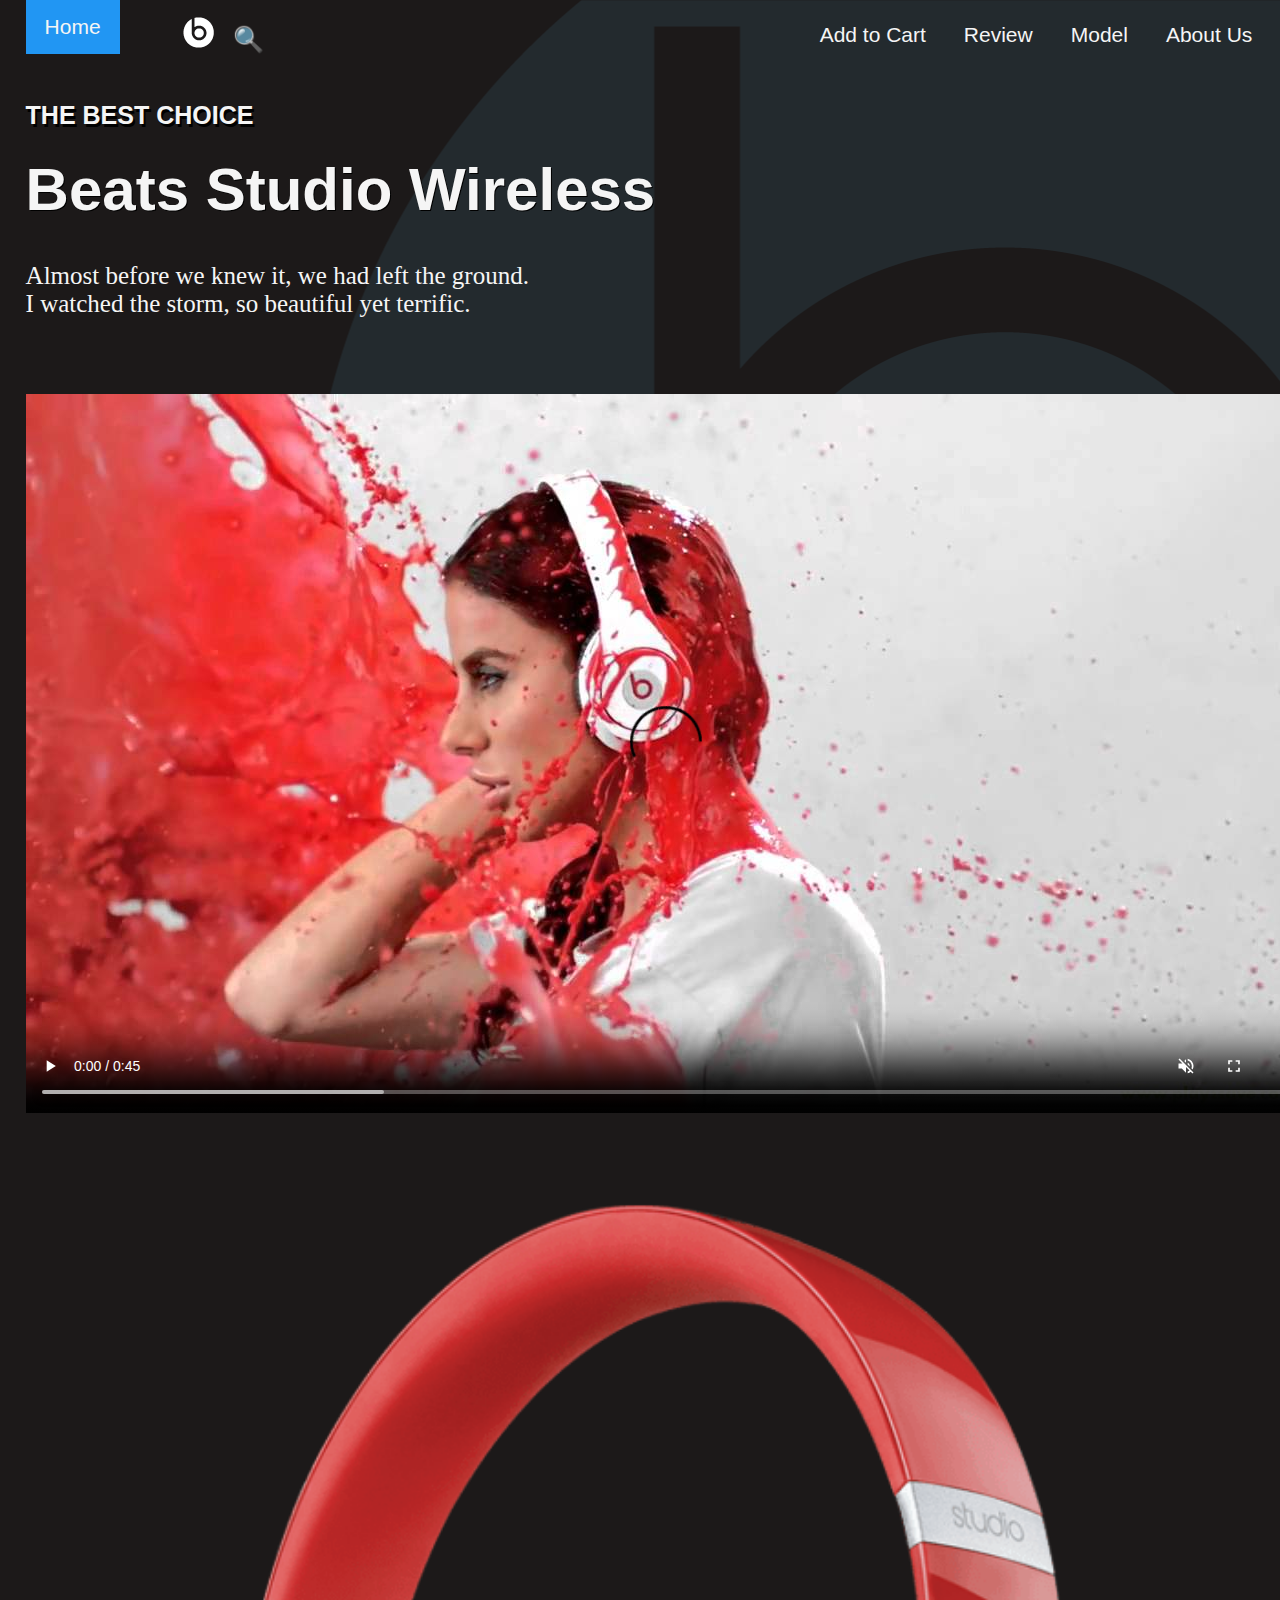
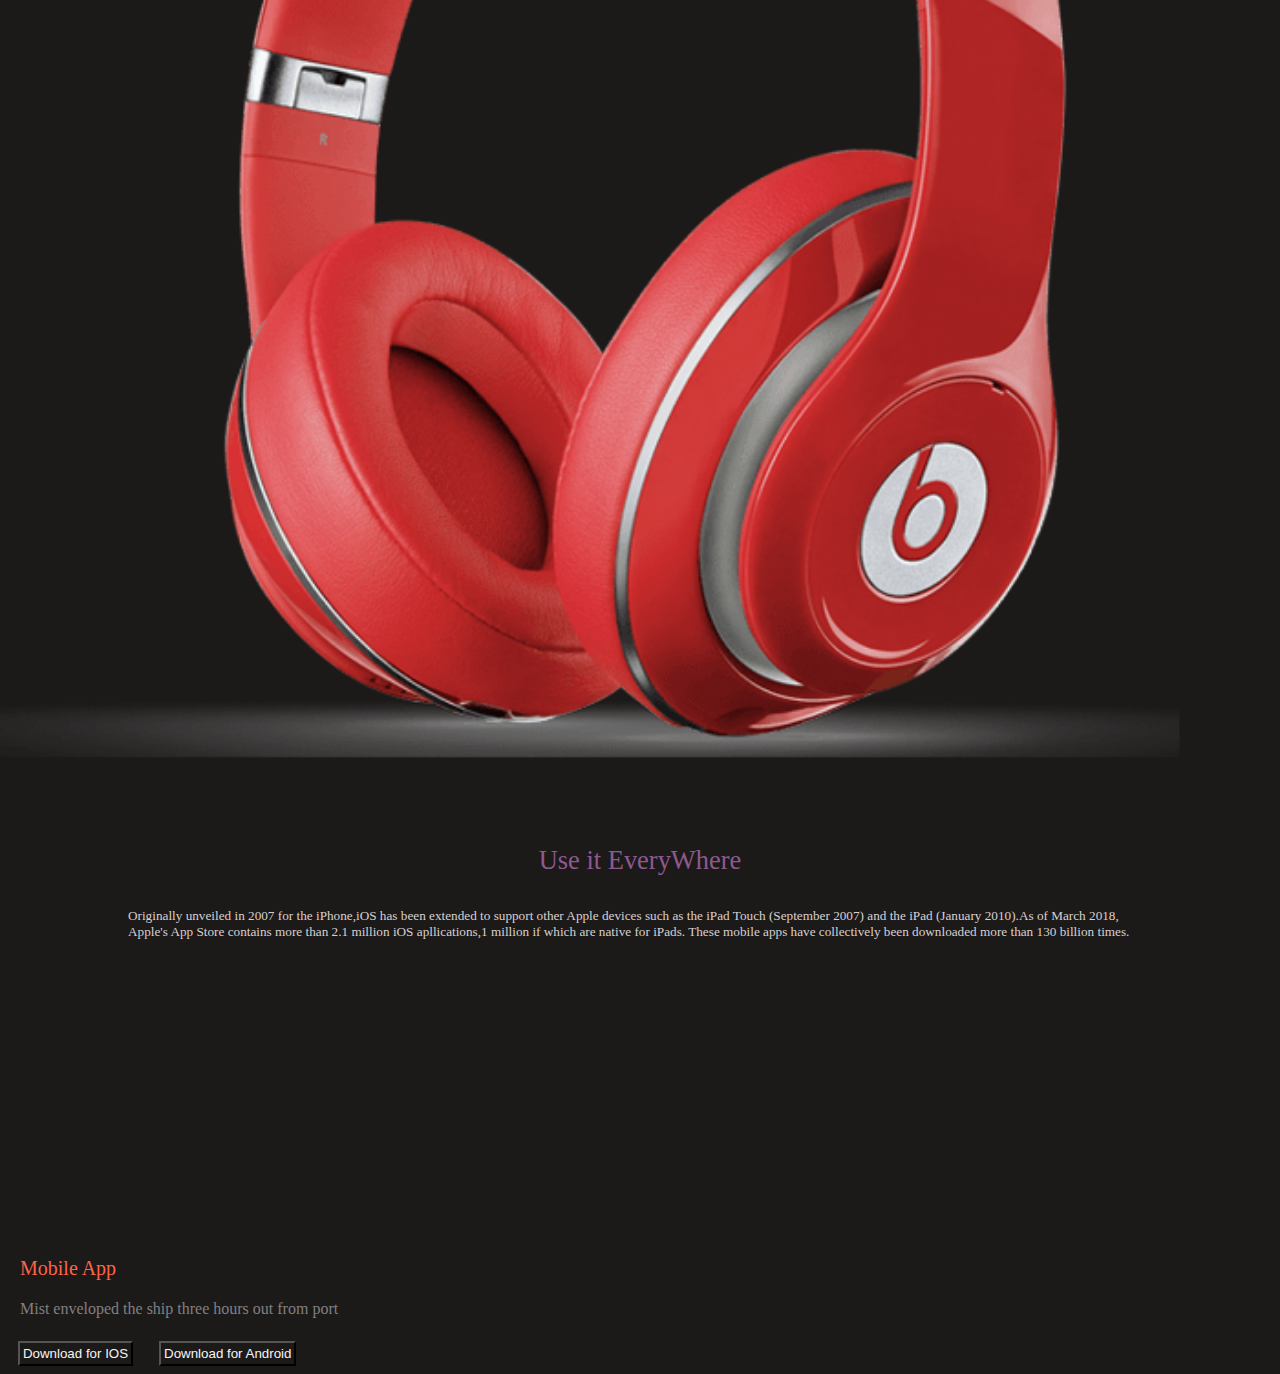
<file: index.html>
<!DOCTYPE html>

<html lang="en">

<head>
    <meta charset="UTF-8">
    <meta http-equiv="X-UA-Compatible" content="IE=edge">
    <meta name="viewport" content="width=device-width, initial-scale=1.0">
    <link rel = "stylesheet" href = "style.css">
    <link rel="stylesheet" href="https://cdnjs.cloudflare.com/ajax/libs/font-awesome/4.7.0/css/font-awesome.min.css">
    <title>Document</title>
</head>


<style>

::placeholder{
  width: 300%;
  color: white;
  opacity: 1;
  font-size: 25px;
}

</style>


<body>


    <!--  NAVIGATION BAR -->

<a class= "active" href = "#Home"> Home </a>

<div class= "nav-bar" id= "myTopNav">

      <img class= logo src = "logo.jpg" alt="beats logo">

      <a class= "about-us" href = "https://www.beatsbydre.com/company/aboutus"> About Us </a>

      <a class= "model" href = "model.html"> Model </a>  

      <a class= "review" href = "review.html"> Review </a>

      <a class= "add-to-cart" href = "addtochart.html"> Add to Cart </a>

      <input type="text" placeholder="🔍">

      <a href="javascript:void(0);" class="icon" onclick="myFunction()">
      <i class="fa fa-bars"></i>
      </a>

</div>      


<!-- MAIN PAGE -->


  <!-- UPPER PART  -->

  <p class = "first-part-1">

    THE BEST CHOICE

  </p>

  <p class= "first-part-2">

    Beats Studio Wireless

  </p>

  <p class= "first-part-3">

    Almost before we knew it, we had left the ground.<br> I watched the storm, so beautiful yet terrific.

  </p>


  <!-- VIDEO -->

  <video width="520" height="440" poster="thumbnail.jpg" class= "video" controls muted=true loop class = "myVideo"> <source src="beatsvideo.mp4" type="video/mp4"></video> 


  <!-- HEADPHONE IMAGE-->

  <img width="580" height="540" src = "headphone.png" class="headfone">


<!-- BOTTOM PAGE -->
  <div class = "text-center">  

    <p class = "btm-text" style="color: rgb(143, 89, 143)"> Use it EveryWhere </p>

    <p class = "btm-text-2" style="color: rgb(216, 208, 208)"> 
      <br><br>
      Originally unveiled in 2007 for the iPhone,iOS has been extended to support other Apple devices such as the iPad Touch (September 2007) and the iPad (January 2010).As of March 2018, Apple's App Store contains more than 2.1 million iOS apllications,1 million if which are native for iPads. These mobile apps have collectively been downloaded more than 130 billion times.  
    </p>

  </div>  


  <!-- MOBILE APP AND BUTTONS -->



  <p class = mobile-app> Mobile App </p>
  <p class = "mist"> Mist enveloped the ship three hours out from port </p>
  <button class = "btn"> Download for IOS </btn>
  <button class = "btn"> Download for Android </div>



 <!-- JAVA SCRIPT -->

 <script>

  function myFunction() {
    var x = document.getElementById("myTopNav");
    if (x.className === "nav-bar") {
      x.className += " responsive";
    } else {
      x.className = "nav-bar";
    }
  }

  </script>
  



</body>
</html>
</file>
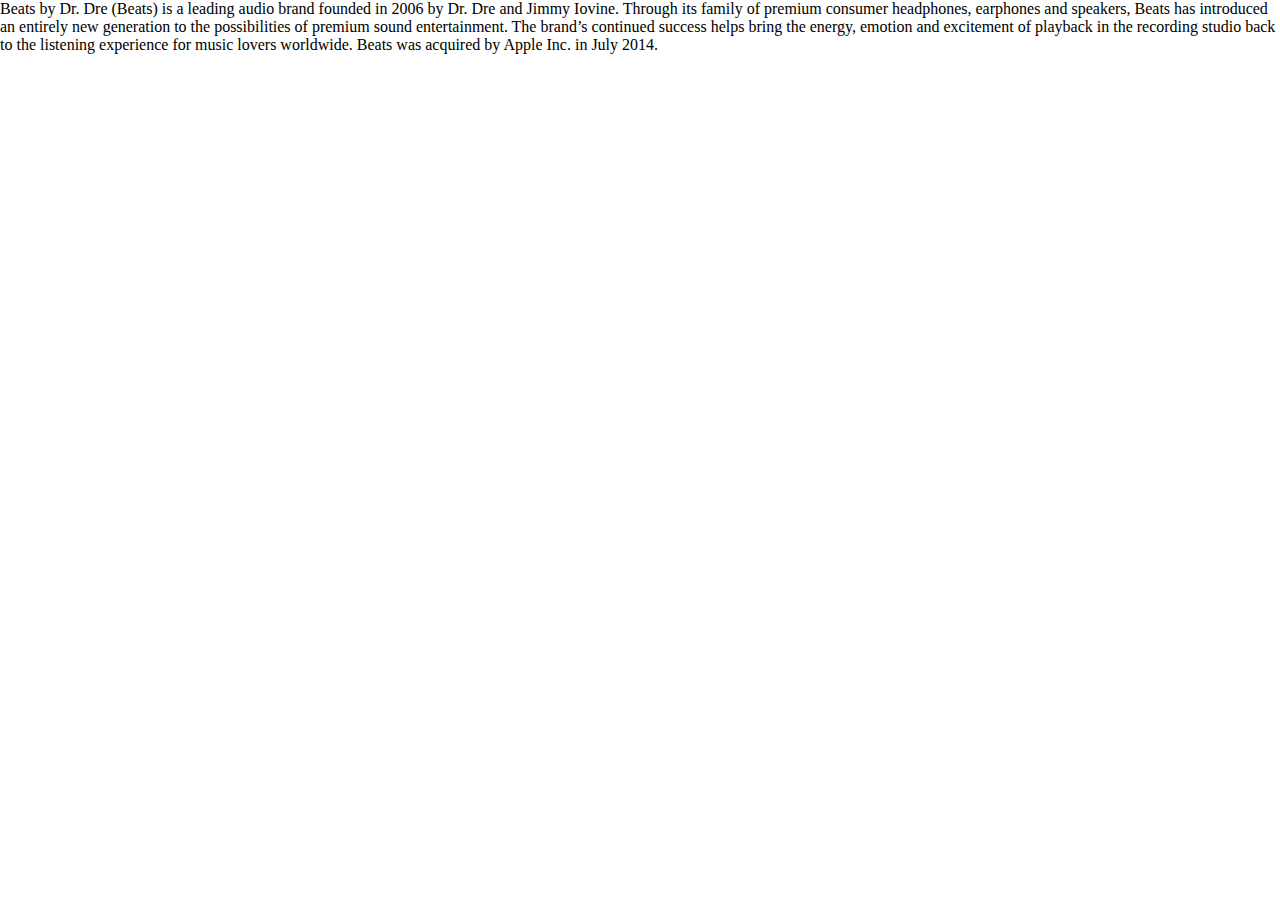
<file: aboutus.html>
<!DOCTYPE html>
<html lang="en">
<head>
    <meta charset="UTF-8">
    <meta http-equiv="X-UA-Compatible" content="IE=edge">
    <meta name="viewport" content="width=device-width, initial-scale=1.0">
    <link rel = "stylesheet" href = "usstyle.css">
    <link rel="stylesheet" href="https://cdnjs.cloudflare.com/ajax/libs/font-awesome/4.7.0/css/font-awesome.min.css">
    <title>Document</title>
</head>
<body>
    
     <p class = "text">
        Beats by Dr. Dre (Beats) is a leading audio brand founded in 2006 by Dr. Dre and Jimmy Iovine. Through its family of premium consumer headphones, earphones and speakers, Beats has introduced an entirely new generation to the possibilities of premium sound entertainment. The brand’s continued success helps bring the energy, emotion and excitement of playback in the recording studio back to the listening experience for music lovers worldwide. Beats was acquired by Apple Inc. in July 2014.
    </p>
    
</body>
</html>
</file>
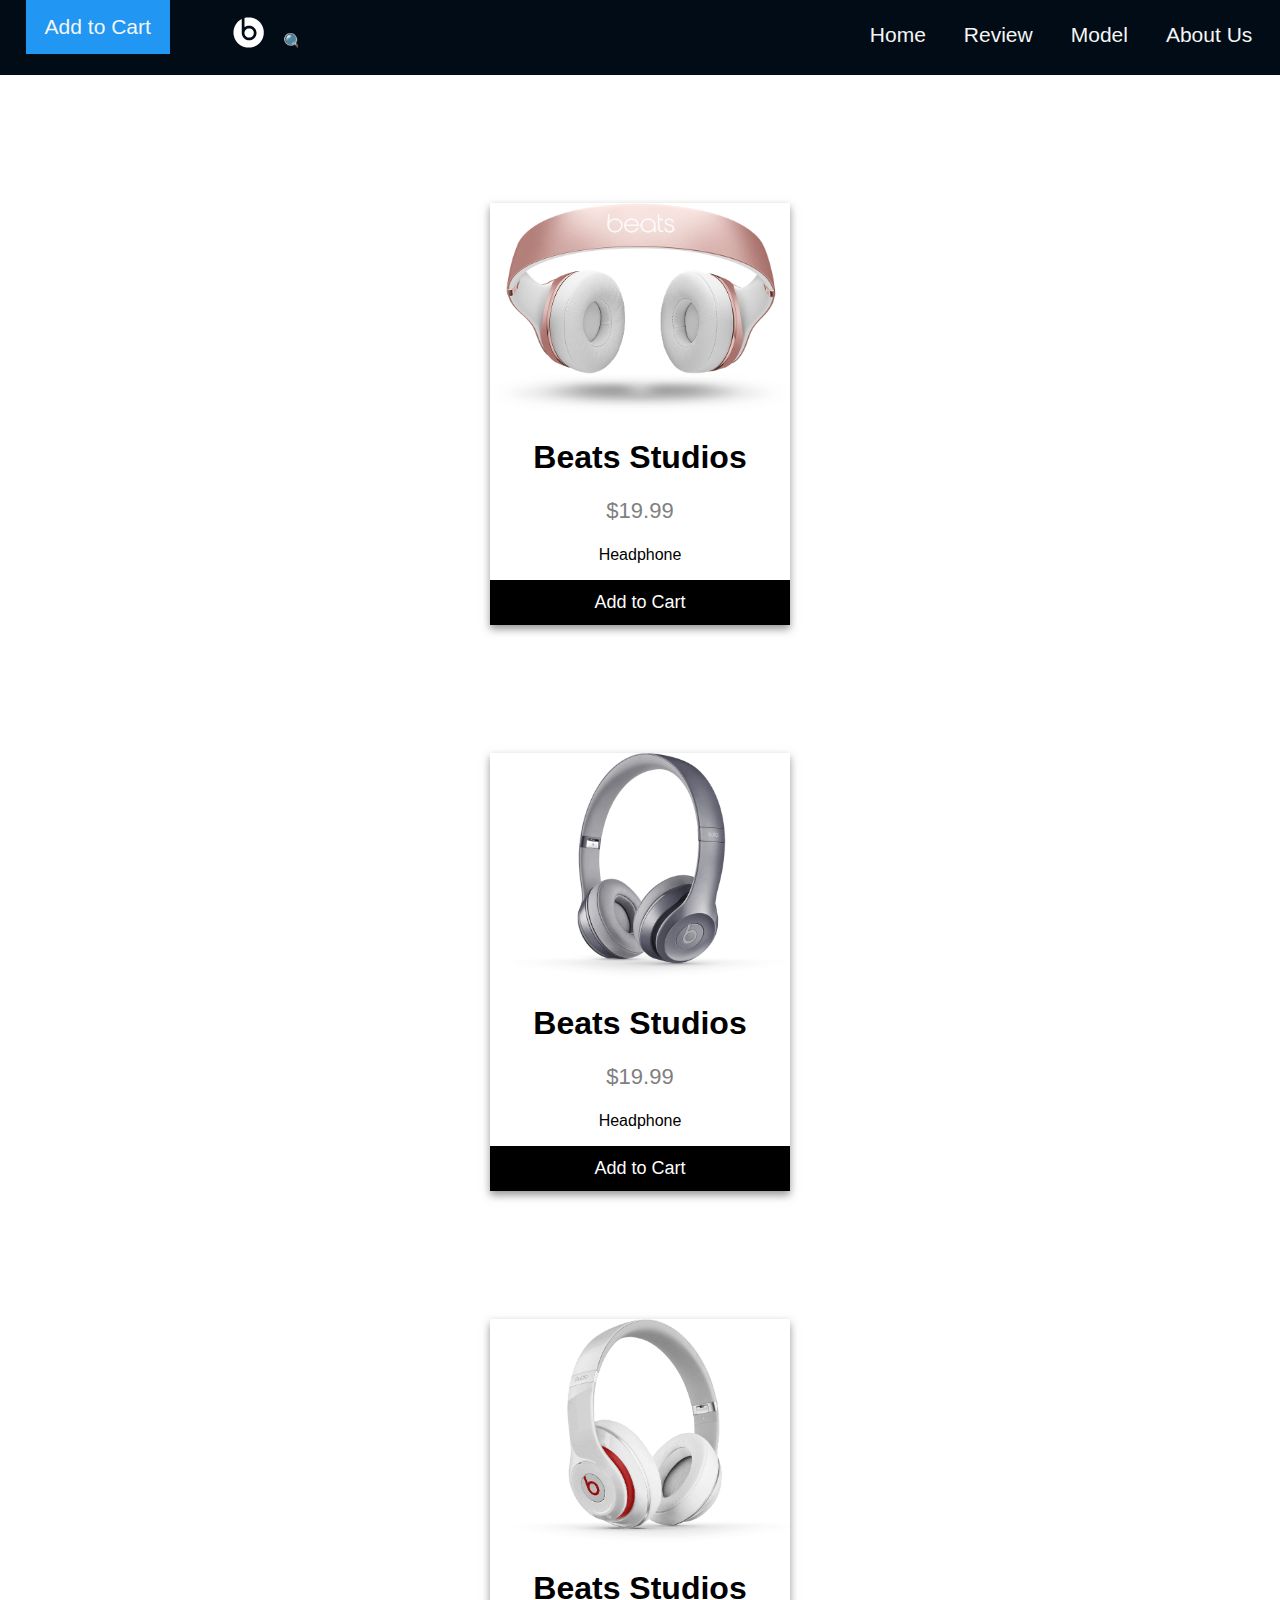
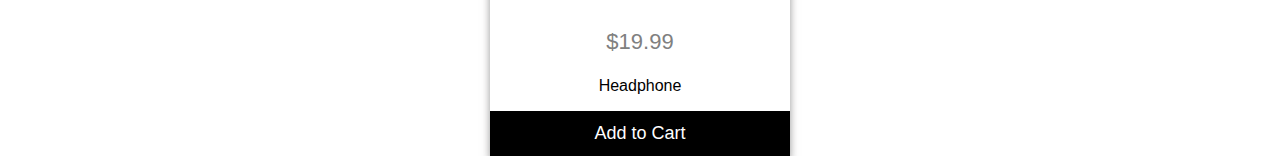
<file: addtochart.html>
<!DOCTYPE html>
<html lang="en">

<head>
    <meta charset="UTF-8">
    <meta http-equiv="X-UA-Compatible" content="IE=edge">
    <meta name="viewport" content="width=device-width, initial-scale=1.0">
    <link rel="stylesheet" href="styles.css">
    <link rel="stylesheet" href="https://cdnjs.cloudflare.com/ajax/libs/font-awesome/4.7.0/css/font-awesome.min.css">
    <title>Document</title>
</head>

<body>

    <!--  NAVIGATION BAR -->

<a class= "active" href = "#Add to Cart"> Add to Cart </a>

<div class= "nav-bar" id= "myTopNav">

      <img class= logo src = "logo.jpg" alt="beats logo">

      <a class= "about-us" href = "https://www.beatsbydre.com/company/aboutus"> About Us </a>

      <a class= "model" href = "model.html"> Model </a>  

      <a class= "review" href = "review.html"> Review </a>

      <a class= "add-to-cart" href = "index.html"> Home </a>

      <input type="text" placeholder="🔍">

      <a href="javascript:void(0);" class="icon" onclick="myFunction()">
      <i class="fa fa-bars"></i>
      </a>

</div>      

      <section id="i">
  
  
          <div class="card" style="margin-top: 10%;">
              <img src="p4.png" alt="Denim Jeans" style="width:100%">
              <h1>Beats Studios</h1>
              <p class="price">$19.99</p>
              <p>Headphone</p>
              <p><button>Add to Cart</button></p>
          </div>
          <div class="card" style="margin-top: 10%;">
              <img src="p5.png" alt="Denim Jeans" style="width:100%">
              <h1>Beats Studios</h1>
              <p class="price">$19.99</p>
              <p>Headphone</p>
              <p><button>Add to Cart</button></p>
          </div>
          <div class="card" style="margin-top: 10%;">
              <img src="product2.png" alt="Denim Jeans" style="width:100%">
              <h1>Beats Studios</h1>
              <p class="price">$19.99</p>
              <p>Headphone</p>
              <p><button>Add to Cart</button></p>
          </div>
  
  
  
      </section>




 <!-- JAVA SCRIPT -->

 <script>

    function myFunction() {
      var x = document.getElementById("myTopNav");
      if (x.className === "nav-bar") {
        x.className += " responsive";
      } else {
        x.className = "nav-bar";
      }
    }
  
    </script>
  
  

  </body>
  
  </html>

</html>
</file>
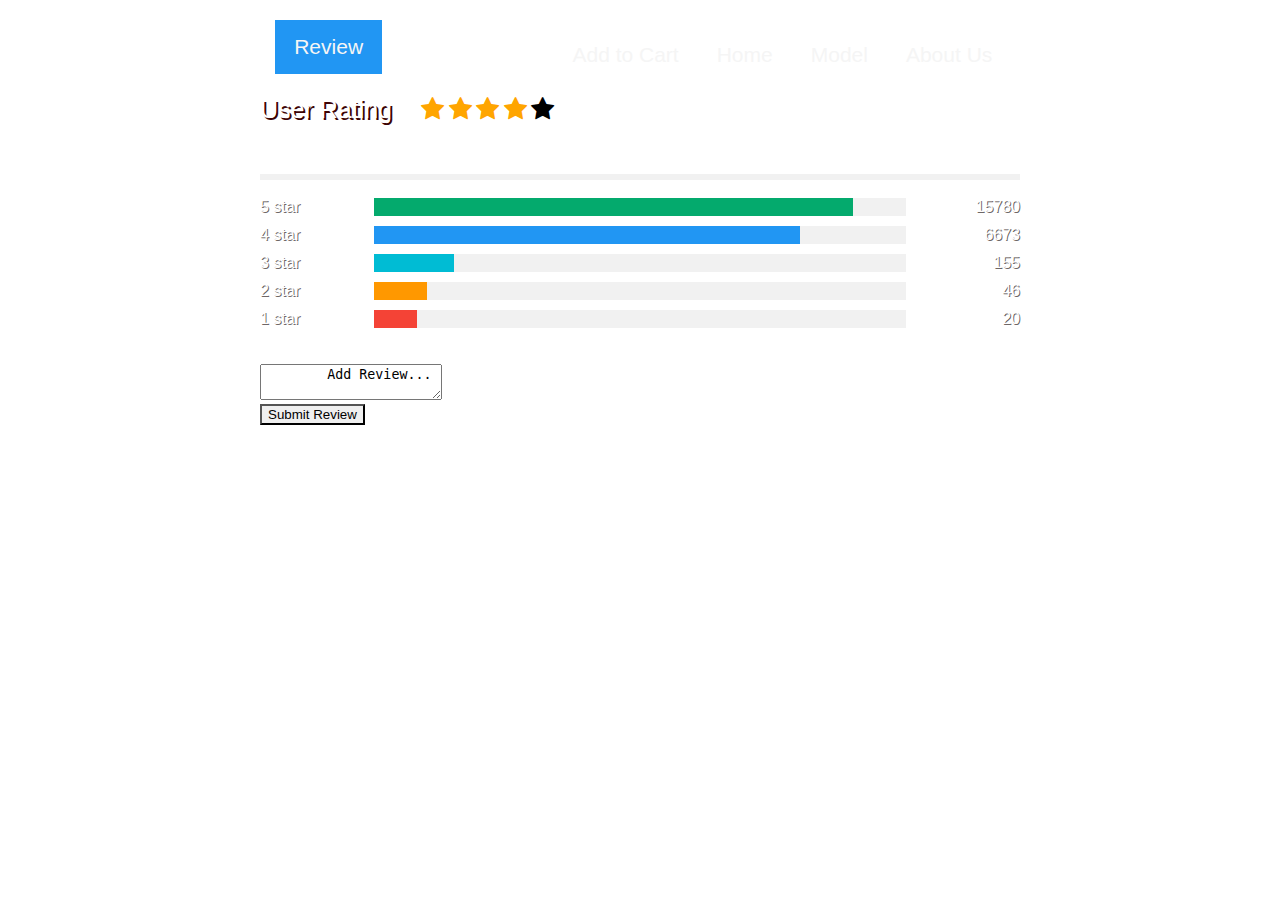
<file: review.html>
<!DOCTYPE html>
<html>
<head>
<meta name="viewport" content="width=device-width, initial-scale=1">
<!-- Font Awesome Icon Library -->
<link rel="stylesheet" href="https://cdnjs.cloudflare.com/ajax/libs/font-awesome/4.7.0/css/font-awesome.min.css">

<style>
* {
  box-sizing: border-box;
}


.nav-bar {

padding-bottom: 0.2cm;
padding-top: 0.2cm;
padding-right: 0.23cm;
padding-left: 0.3cm;
}

.active{
float: left;
display: block;
color: whitesmoke;
font-family:sans-serif;
text-align: center;
padding: 15px 19px;
margin-left: 2%;
text-decoration: none;
font-size: 21px;
background-color: #2196F3;
}

.active:hover{
border-bottom: 3px solid rgb(218, 218, 99);
} 

.nav-bar a {
float: right;
display: block;
color: whitesmoke;
font-family:sans-serif;
text-align: center;
padding: 15px 19px;
text-decoration: none;
font-size: 21px;
}


.nav-bar a:hover {

border-bottom: 3px solid rgb(218, 218, 99);
}


.nav-bar .search-container {
float: left;
}

.nav-bar input[type=text] {

padding: 15px;
margin-top: 10px;
margin-left: 0%;
font-size: 17px;
border: none;
background: none;
border-radius: 5px;
width: 15px;
color: white;
cursor: pointer;
-webkit-transition: width 0.4s ease-in-out;
transition: width 0.4s ease-in-out;
}

input[type=text]:focus{

width: 20%;
}

.logo{

margin-left: 5%;
}


body {
  font-family: Arial;
  margin: 0 auto; /* Center website */
  max-width: 800px; /* Max width */
  height: 100vh;
  padding: 20px;
  background-image: url("https://wallpapercave.com/wp/wp2601259.jpg");
  background-repeat: no-repeat;
  background-attachment: fixed;
  background-size: cover;
}

.heading {
    color: white;
    text-shadow:2px 2px rgb(61, 4, 4);
  font-size: 25px;
  margin-right: 25px;
}

.fa {
  font-size: 25px;
}

.checked {
  color: orange;
}

/* Three column layout */
.side {
  float: left;
  width: 15%;
  margin-top:10px;
}

.middle {
  margin-top:10px;
  float: left;
  width: 70%;
}

/* Place text to the right */
.right {
  text-align: right;
}

/* Clear floats after the columns */
.row:after {
  content: "";
  display: table;
  clear: both;
}

/* The bar container */
.bar-container {
  width: 100%;
  background-color: #f1f1f1;
  text-align: center;
  color: white;
}

/* Individual bars */
.bar-5 {width: 90%; height: 18px; background-color: #04AA6D;}
.bar-4 {width: 80%; height: 18px; background-color: #2196F3;}
.bar-3 {width: 15%; height: 18px; background-color: #00bcd4;}
.bar-2 {width: 10%; height: 18px; background-color: #ff9800;}
.bar-1 {width: 8%; height: 18px; background-color: #f44336;}

/* Responsive layout - make the columns stack on top of each other instead of next to each other */


.nav-bar .icon {
    display: none;
  }
  
  @media screen and (max-width: 1095px) {
    .nav-bar a:not(:first-child) {display: none;}

    .nav-bar a.icon {
      float: right;
      display: block;
    }

  }

@media screen and (max-width: 1095px){

    body{
        background-image: url("https://wallpapercave.com/wp/wp2601259.jpg");
        background-position: center;

    }
    .text-center{

        float: right;
        transition: 0.5s;
    }

    .nav-bar.responsive {position: relative;}
    .nav-bar.responsive .icon {
      position: absolute;
      right: 0;
      top: 0;
    }
    .nav-bar.responsive a {
        float: none;
        display: block;
        text-align: left;
    }

}

@media (max-width: 400px) {
  .side, .middle {
    width: 100%;
  }
  .right {
    display: none;
  }
}

.cmnt{
    display: flex;
}
</style>
</head>
<body>



<!--  NAVIGATION BAR -->

<a class= "active" href = "#review"> Review </a>

<div class= "nav-bar" id= "myTopNav">

      <img class= logo src = "logo.jpg" alt="beats logo">

      <a class= "about-us" href = "https://www.beatsbydre.com/company/aboutus"> About Us </a>

      <a class= "model" href = "model.html"> Model </a>  

      <a class= "review" href = "index.html"> Home </a>

      <a class= "add-to-cart" href = "addtochart.html"> Add to Cart </a>

      <input type="text" placeholder="🔍">

      <a href="javascript:void(0);" class="icon" onclick="myFunction()">
      <i class="fa fa-bars"></i>
      </a>



</div>      


 <!-- JAVA SCRIPT -->

 <script>

    function myFunction() {
      var x = document.getElementById("myTopNav");
      if (x.className === "nav-bar") {
        x.className += " responsive";
      } else {
        x.className = "nav-bar";
      }
    }
  
    </script>
    




<span class="heading">User Rating</span>
<span class="fa fa-star checked"></span>
<span class="fa fa-star checked"></span>
<span class="fa fa-star checked"></span>
<span class="fa fa-star checked"></span>
<span class="fa fa-star"></span>
<p  style="text-shadow: white; color: white;">4.4 average based on 22679 reviews.</p>
<hr style="border:3px solid #f1f1f1">

<div class="row">
  <div class="side">
    <div style="text-shadow: 1px 1px rgb(110, 103, 103); color: white;">5 star</div>
  </div>
  <div class="middle">
    <div class="bar-container">
      <div class="bar-5"></div>
    </div>
  </div>
  <div class="side right">
    <div style="text-shadow: 1px 1px rgb(110, 103, 103); color: white;">15780</div>
  </div>
  <div class="side">
    <div style="text-shadow: 1px 1px rgb(110, 103, 103); color: white;">4 star</div>
  </div>
  <div class="middle">
    <div class="bar-container">
      <div class="bar-4"></div>
    </div>
  </div>
  <div class="side right">
    <div style="text-shadow: 1px 1px rgb(110, 103, 103); color: white;">6673</div>
  </div>
  <div class="side">
    <div style="text-shadow: 1px 1px rgb(110, 103, 103); color: white;">3 star</div>
  </div>
  <div class="middle">
    <div class="bar-container">
      <div class="bar-3"></div>
    </div>
  </div>
  <div class="side right">
    <div style="text-shadow: 1px 1px rgb(110, 103, 103); color: white;">155</div>
  </div>
  <div class="side">
    <div style="text-shadow: 1px 1px rgb(110, 103, 103); color: white;">2 star</div>
  </div>
  <div class="middle">
    <div class="bar-container">
      <div class="bar-2"></div>
    </div>
  </div>
  <div class="side right">
    <div style="text-shadow: 1px 1px rgb(110, 103, 103); color: white;">46</div>
  </div>
  <div class="side">
    <div style="text-shadow: 1px 1px rgb(110, 103, 103); color: white;">1 star</div>
  </div>
  <div class="middle">
    <div class="bar-container">
      <div class="bar-1"></div>
    </div>
  </div>
  <div class="side right">
    <div style="text-shadow: 1px 1px rgb(110, 103, 103); color: white;">20</div>
  </div>
</div>
<br>
<br>
<div class="cmnt">
    <form action="/html/tags/html_form_tag_action.cfm" method="post">
        <div>
        <textarea name="comments" id="comments" >
        Add Review...
        </textarea>
        </div>
        <input type="submit" value="Submit Review" style="background-image: none;" >
        </form>
</div>

</body>
</html>
</file>
<file: style.css>
*{
    margin: 0;
    padding: 0;
}

.nav-bar {

    padding-bottom: 0.2cm;
    padding-top: 0.2cm;
    padding-right: 0.23cm;
    padding-left: 0.3cm;
  }

  .active{
    float: left;
    display: block;
    color: whitesmoke;
    font-family:sans-serif;
    text-align: center;
    padding: 15px 19px;
    margin-left: 2%;
    text-decoration: none;
    font-size: 21px;
    background-color: #2196F3;
  }

  .active:hover{
    border-bottom: 3px solid rgb(218, 218, 99);
  } 
  
  .nav-bar a {
    float: right;
    display: block;
    color: whitesmoke;
    font-family:sans-serif;
    text-align: center;
    padding: 15px 19px;
    text-decoration: none;
    font-size: 21px;
  }

  
  .nav-bar a:hover {

    border-bottom: 3px solid rgb(218, 218, 99);
  }

  
  .nav-bar .search-container {
    float: left;
  }
  
  .nav-bar input[type=text] {

    padding: 15px;
    margin-top: 10px;
    margin-left: 0%;
    font-size: 17px;
    border: none;
    background: none;
    border-radius: 5px;
    width: 15px;
    color: white;
    cursor: pointer;
    -webkit-transition: width 0.4s ease-in-out;
    transition: width 0.4s ease-in-out;
  }

  input[type=text]:focus{
    
    width: 20%;
  }

.logo{

    margin-left: 5%;
}

body{

    height: 150vh;
    background-color: #1c1919;
    width:auto;
    background-image: url('bg.png');
    background-position:top;
    background-repeat:no-repeat;
}

.first-part-1{

    color: whitesmoke;
    margin-top: 2%;
    margin-left: 2%;
    font-size: 25px;
    font-weight: bold;
    font-family: "arial";
    text-shadow: 2px 3px black;
}

.first-part-2{
    
    color: whitesmoke;
    margin-top: 2%;
    margin-left: 2%;
    font-size: 60px;
    font-weight: bold;
    font-family: "arial";
    text-shadow: 1px 0.5px black;
}

.first-part-3{

    padding-top: 1cm;
    color: whitesmoke;
    margin-left: 2%;
    font-size: 25px;
    font-family: "times new roman";
}


.video{
    
    margin-left:2%;

    padding-bottom: 2cm;
}


.headfone{
    float:right;
    margin-top: -14%;
    margin-left: 15%;
}



.btm-text-2{

    font-size: 3.5mm;
    font:  bold;
    font-family: Verdana;
    font-style:normal;
    overflow: hidden;
    text-align: left;
    padding-bottom: 5cm;
} 

.text-center
{
    margin-top: -8%;
    text-align: center;
    float: right;
    font-size: 7mm;
    font:  bold;
    font-family: Verdana;
    font-style:normal;
    float:right;
    margin-right: 1cm;
    margin-left: 27cm;
    overflow: hidden;
}

.mobile-app{

    padding: 20px;
    font-size: 20px;
    color:tomato;
}

.mist{

    padding-right: 2px;
    padding-left: 20px;
    padding-bottom: 15px;
    color: grey;
}

.btn{

    padding: 15px;
    margin: 8px;
    margin-left: 1.4%;
    background:none;
    color:whitesmoke;
    padding: 3px;
}

/* 

When width less than 1326

.video{
    width: 100%;
    height: auto;
}
.headfone{
    width: 100%;
    height: auto;
}
*/
.nav-bar .icon {
    display: none;
  }
  
  @media screen and (max-width: 699px) {
    .nav-bar a:not(:first-child) {display: none;}

    .nav-bar a.icon {
      float: right;
      display: block;
    }

  }

@media screen and (max-width: 699px){

    .text-center{

        float: right;
        transition: 0.5s;
    }

    .nav-bar.responsive {position: relative;}
    .nav-bar.responsive .icon {
      position: absolute;
      right: 0;
      top: 0;
    }
    .nav-bar.responsive a {
        float: none;
        display: block;
        text-align: left;
    }

}

@media screen and (max-width: 1326px)
{

    .video{
        width: 100%;
        height: auto;
        padding-top: 2cm;
        padding-bottom: 2cm;
    }
    .headfone{
        padding-top: 4cm;
        width: 100%;
        height: auto;
    }
    .text-center{

        margin: 10%;
        margin-top: 0;
    }

}
</file>
<file: usstyle.css>
*{
    margin: 0;
    padding: 0;
}
.body{

    background-image: url('dre.jpg');
    background-position: center;
}
</file>
<file: styles.css>
body{
    margin: 0;
    top:0;
    background-color: #010c16;
}


.nav-bar {

    background-color: #010c16;
    padding-bottom: 0.2cm;
    padding-top: 0.2cm;
    padding-right: 0.23cm;
    padding-left: 0.3cm;
  }

  .active{
    float: left;
    display: block;
    color: whitesmoke;
    font-family:sans-serif;
    text-align: center;
    padding: 15px 19px;
    margin-left: 2%;
    text-decoration: none;
    font-size: 21px;
    background-color: #2196F3;
  }

  .active:hover{
    border-bottom: 3px solid rgb(218, 218, 99);
  } 
  
  .nav-bar a {
    float: right;
    display: block;
    color: whitesmoke;
    font-family:sans-serif;
    text-align: center;
    padding: 15px 19px;
    text-decoration: none;
    font-size: 21px;
  }

  
  .nav-bar a:hover {

    border-bottom: 3px solid rgb(218, 218, 99);
  }

  
  .nav-bar .search-container {
    float: left;
  }
  
  .nav-bar input[type=text] {

    padding: 15px;
    margin-top: 10px;
    margin-left: 0%;
    font-size: 17px;
    border: none;
    background: none;
    border-radius: 5px;
    width: 15px;
    color: white;
    cursor: pointer;
    -webkit-transition: width 0.4s ease-in-out;
    transition: width 0.4s ease-in-out;
  }

  input[type=text]:focus{
    
    width: 20%;
  }
.nav-bar .icon {
    display: none;
  }
.logo{

    margin-left: 5%;
}

body{

    height: 150vh;
    background-color: #1c1919;
    width:auto;
    background-position:top;
    background-repeat:no-repeat;
}

section{
    background-color: #010c16;
    width: 100%;
    min-height: 120vh;
    
}
div.row{
    margin-top: 5%;
    display: flex;
    justify-content: space-evenly;
    align-items: center;
}
div.row div.images{
    transition: 0.5;
    width: 100%;
    height: 100%;
    margin-top: 5%;
    display: flex;
    justify-content: space-evenly;
    align-items: center;
    color:white;
}
div.row div.images img{
    transition: 0.5;
    width: 50%;
    height: 50%;
}
div.row div.images img:hover{
    transition: 0.5s;
    transform: scale(1.2);
}

h2{
    transition: 0.5s;
}

h2:hover{
    transition: 0.5s;
    transform: translateY(-5px);
}

a.btn{transition: 0.5s;}

a.btn:hover{
    transition: 0.5s;
    background-color: rgba(255, 255, 8, 0.747);
}

body{
    margin: 0;
    top:0;
    background-color: #ffffff;
}
section{
    background-color: #ffffff;
    width: 100%;
    min-height: 120vh;
    
}

div.row{
    margin-top: 5%;
    display: flex;
    justify-content: space-evenly;
    align-items: center;
}
div.row div.images{
    transition: 0.5;
    width: 100%;
    height: 100%;
    margin-top: 5%;
    display: flex;
    justify-content: space-evenly;
    align-items: center;
    color:white;
}
div.row div.images img{
    transition: 0.5;
    width: 50%;
    height: 50%;
}
div.row div.images img:hover{
    transition: 0.5s;
    transform: scale(1.2);
}

h2{
    transition: 0.5s;
}

h2:hover{
    transition: 0.5s;
    transform: translateY(-5px);
}

a.btn{transition: 0.5s;}

a.btn:hover{
    transition: 0.5s;
    background-color: rgba(255, 255, 8, 0.747);
}


.card {
    box-shadow: 0 4px 8px 0 rgba(63, 62, 62, 0.548);
    max-width: 300px;
    margin: auto;
    text-align: center;
    font-family: arial;
  }

  .card:hover{
      transform:translateY(-15px);
      transition: 0.5s;
  }
  
  .price {
    color: grey;
    font-size: 22px;
  }
  
  .card button {
    border: none;
    outline: 0;
    padding: 12px;
    color: white;
    background-color: #000;
    text-align: center;
    cursor: pointer;
    width: 100%;
    font-size: 18px;
  }
  
  .card button:hover {
    
    opacity: 0.7;
  }

  
  @media screen and (max-width: 1000px) {
    .nav-bar a:not(:first-child) {display: none;}

    .nav-bar a.icon {
      float: right;
      display: block;
    }

  }

@media screen and (max-width: 1000px){

    .text-center{

        float: right;
        transition: 0.5s;
    }

    .nav-bar.responsive {position: relative;}
    .nav-bar.responsive .icon {
      position: absolute;
      right: 0;
      top: 0;
    }
    .nav-bar.responsive a {
        float: none;
        display: block;
        text-align: left;
    }

}
</file>
